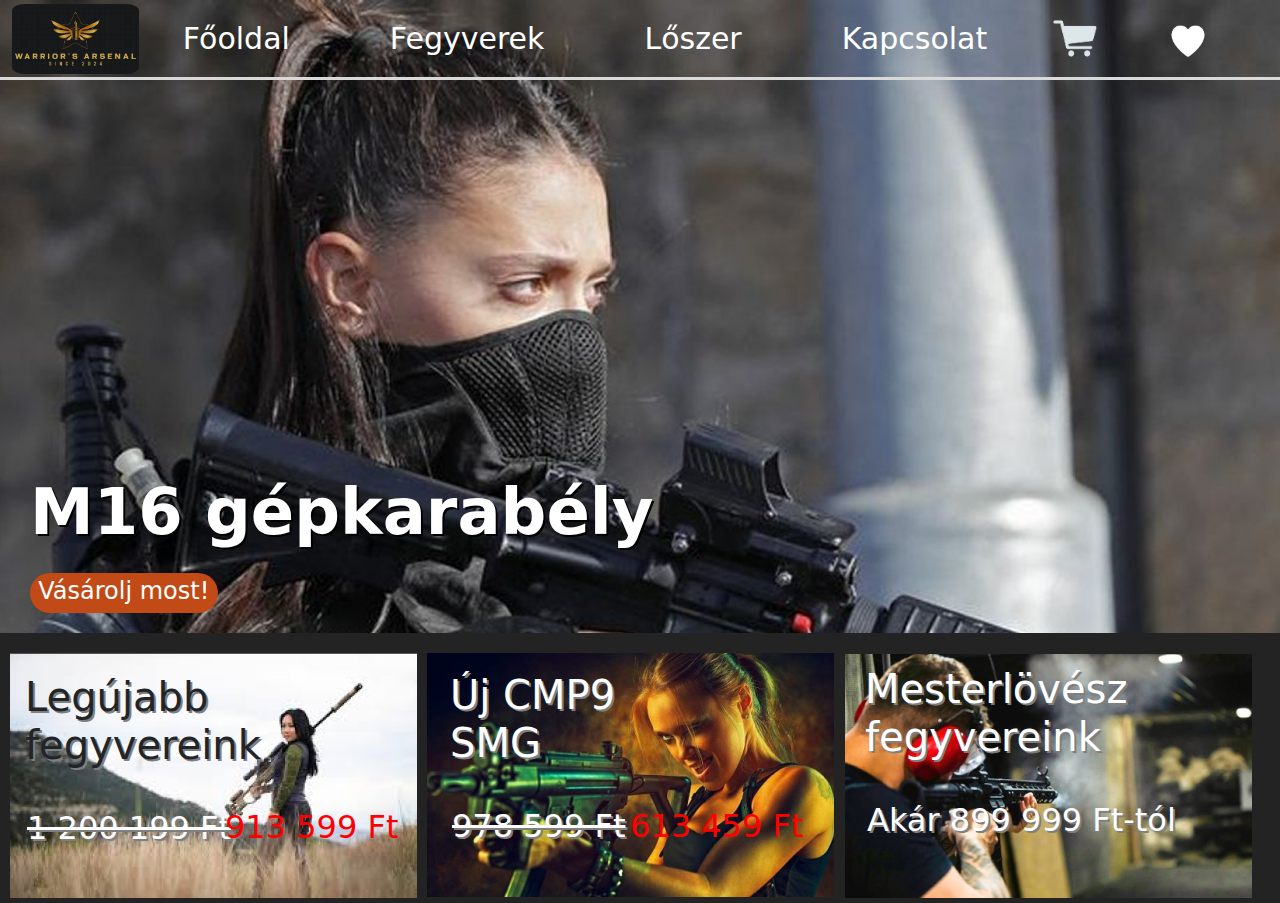
<file: Weboldal/Főoldal/index.html>
<!DOCTYPE html>
<html lang="hu">
<head>
    <meta charset="UTF-8">
    <meta name="viewport" content="width=device-width, initial-scale=1.0">
    <title>Warrior's Arsenal Fegyverbolt</title>
    <link rel="stylesheet" href="/Bootstrap/bootstrap.min.css">
    <link rel="stylesheet" href="fooldal.css">
    
</head>
<body class="body">
    
    <nav class="navbar navbar-expand-lg bg-body-tertiary">
        <div class="container-fluid">
          
          <button class="navbar-toggler" type="button" data-bs-toggle="collapse" data-bs-target="#navbarNavAltMarkup" aria-controls="navbarNavAltMarkup" aria-expanded="false" aria-label="Toggle navigation">
            <span class="navbar-toggler-icon"></span>
          </button>
          <div class="collapse navbar-collapse" id="navbarNavAltMarkup">
            <img class="logo" src="../Képek/logo.png" alt="">
            <div class="navbar-nav">
              <a class="navbar-brand" href="/Weboldal/Főoldal/fooldal.html">Főoldal</a>
              <a class="navbar-brand" aria-current="page" href="../Fegyverek/fegyverek.html">Fegyverek</a>
              <a class="navbar-brand" href="../Lőszer/loszer.html">Lőszer</a>
              <a class="navbar-brand" href="../Kapcsolat/kapcsolatok.html">Kapcsolat</a>
              
            </div>
            <a class="navbar-brand" href="../Kosár/kosar.html"><img class="kosarlogo" src="../Képek/kosar logo.png" alt=""></a>
            <a class="navbar-brand" href="../kedvencek/kedvencek.html"><img class="kedvenclogo" src="../Képek/kedvencek.png" alt=""></a>
          </div>
        </div>
      </nav>

      <div id="ajánló">
        <strong>M16 gépkarabély</strong>
        <div id="vásárolj_gomb">Vásárolj most!</div>
      </div>
      <footer>
        <div class="ajanlas1">
          <img src="/Weboldal/Képek/Főoldal_kép_1.png" alt="">
        </div>
        <div class="ajanlas2">
          <img src="/Weboldal/Képek/Főoldal_kép_2.png" alt="">
        </div>
        <div class="ajanlas3">
          <img src="/Weboldal/Képek/Főoldal_kép_3.png" alt="">
        </div>
        
        <div class="szoveg1">
          <h1>Legújabb <br> fegyvereink</h1>
        <div class="fooldal-ár1">
          <h2><s>1 200 199 Ft</s></h2>
        </div>
        <div class="piros-ár1">
          <h2>913 599 Ft</h2>
        </div>
       
        <div class="szoveg2">
        <h1>Új CMP9<br>SMG</h1>
        <div class="fooldal-ár2">
          <h2><s>978 599 Ft</s></h2>
        </div>
        <div class="piros-ár2">
          <h2>613 459 Ft</h2>
        </div>

        <div class="szoveg3">
          <h1>Mesterlövész<br>fegyvereink</h1>
          <div class="fooldal-ár3">
            <h2>Akár 899 999 Ft-tól</h2>

        </div>
      </footer>
    <script src="/Bootstrap/bootstrap.min.js"></script>
</body>
</html>
</file>
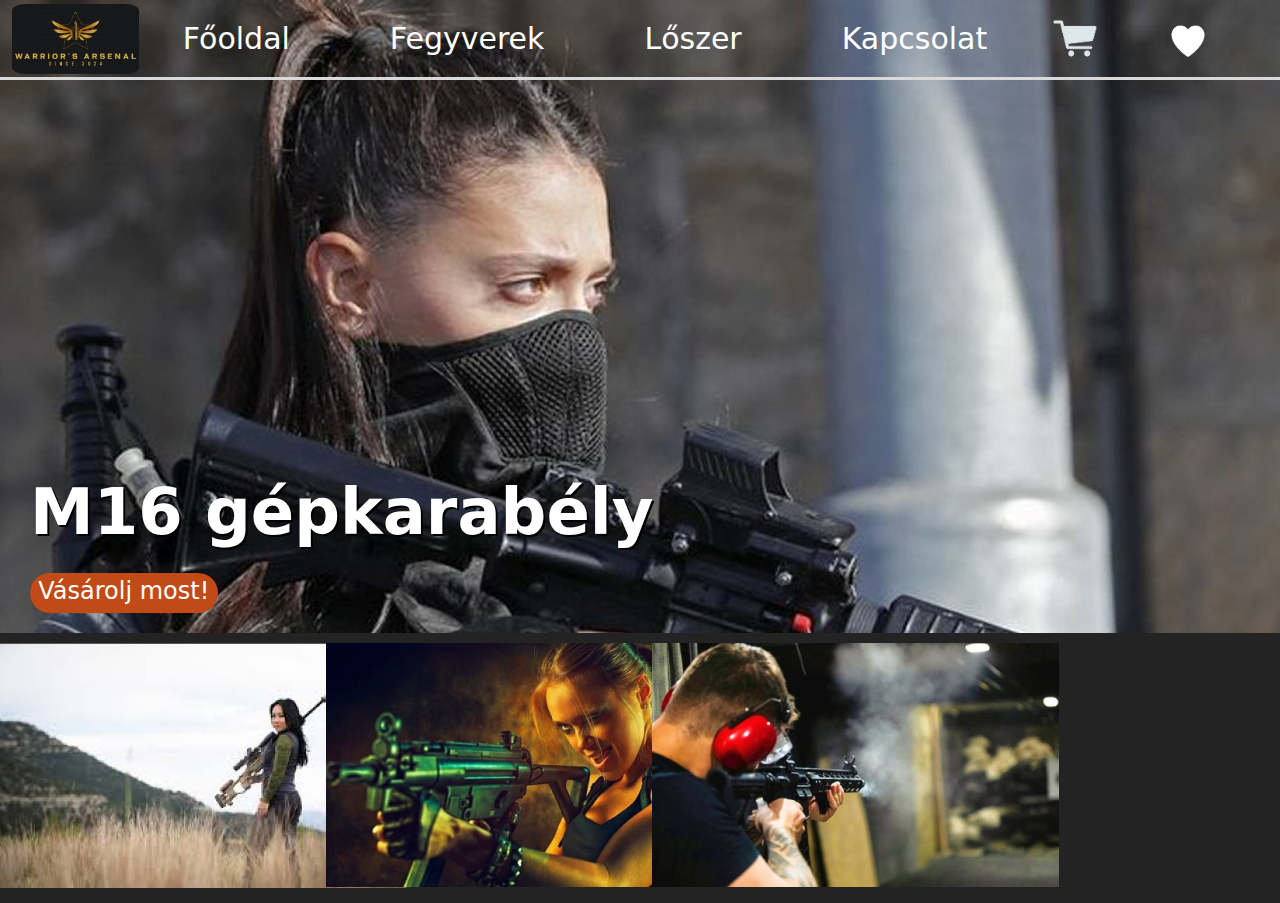
<file: Weboldal/Főoldal/fooldal.html>
<!DOCTYPE html>
<html lang="hu">
<head>
    <meta charset="UTF-8">
    <meta name="viewport" content="width=device-width, initial-scale=1.0">
    <title>Warrior's Arsenal Fegyverbolt</title>
    <link rel="stylesheet" href="/Bootstrap/bootstrap.min.css">
    <link rel="stylesheet" href="fooldal.css">
    
</head>
<body class="body">
    
    <nav class="navbar navbar-expand-lg bg-body-tertiary">
        <div class="container-fluid">
          
          <button class="navbar-toggler" type="button" data-bs-toggle="collapse" data-bs-target="#navbarNavAltMarkup" aria-controls="navbarNavAltMarkup" aria-expanded="false" aria-label="Toggle navigation">
            <span class="navbar-toggler-icon"></span>
          </button>
          <div class="collapse navbar-collapse" id="navbarNavAltMarkup">
            <img class="logo" src="../Képek/logo.png" alt="">
            <div class="navbar-nav">
              <a class="navbar-brand" href="/Weboldal/Főoldal/fooldal.html">Főoldal</a>
              <a class="navbar-brand" aria-current="page" href="../Fegyverek/fegyverek.html">Fegyverek</a>
              <a class="navbar-brand" href="../Lőszer/loszer.html">Lőszer</a>
              <a class="navbar-brand" href="../Kapcsolat/kapcsolatok.html">Kapcsolat</a>
              
            </div>
            <a class="navbar-brand" href="../Kosár/kosar.html"><img class="kosarlogo" src="../Képek/kosar logo.png" alt=""></a>
            <a class="navbar-brand" href="../kedvencek/kedvencek.html"><img class="kedvenclogo" src="../Képek/kedvencek.png" alt=""></a>
          </div>
        </div>
      </nav>

      <div id="ajánló">
        <strong>M16 gépkarabély</strong>
        <div id="vásárolj_gomb">Vásárolj most!</div>
      </div>
      <footer>
        <div class="row" id="footer_content">
          <div class="ajánlások col-3"><img src="../Képek/Főoldal_kép_1.png" alt=""></div>
          <div class="ajánlások col-3"><img src="../Képek/Főoldal_kép_2.png" alt=""></div>
          <div class="ajánlások col-3"><img src="../Képek/Főoldal_kép_3.png" alt=""></div>
        </div>
        <div class="szoveg1">
          <h1>Legújabb <br> fegyvereink</h1>
          <div class="fooldal-ár1">
            <h2><s>1 200 199 Ft</s></h2>
          </div>
          <div class="piros-ár1">
            <h2>913 599 Ft</h2>
          </div>
       
          <div class="szoveg1">
            <h1>Legújabb <br> fegyvereink</h1>
            <div class="fooldal-ár1">
              <h2><s>1 200 199 Ft</s></h2>
            </div>
            <div class="piros-ár1">
              <h2>913 599 Ft</h2>
            </div>

            <div class="szoveg1">
              <h1>Legújabb <br> fegyvereink</h1>
              <div class="fooldal-ár1">
                <h2><s>1 200 199 Ft</s></h2>
              </div>
              <div class="piros-ár1">
                <h2>913 599 Ft</h2>
              </div>

        </div>
      </footer>
    <script src="/Bootstrap/bootstrap.min.js"></script>
</body>
</html>
</file>
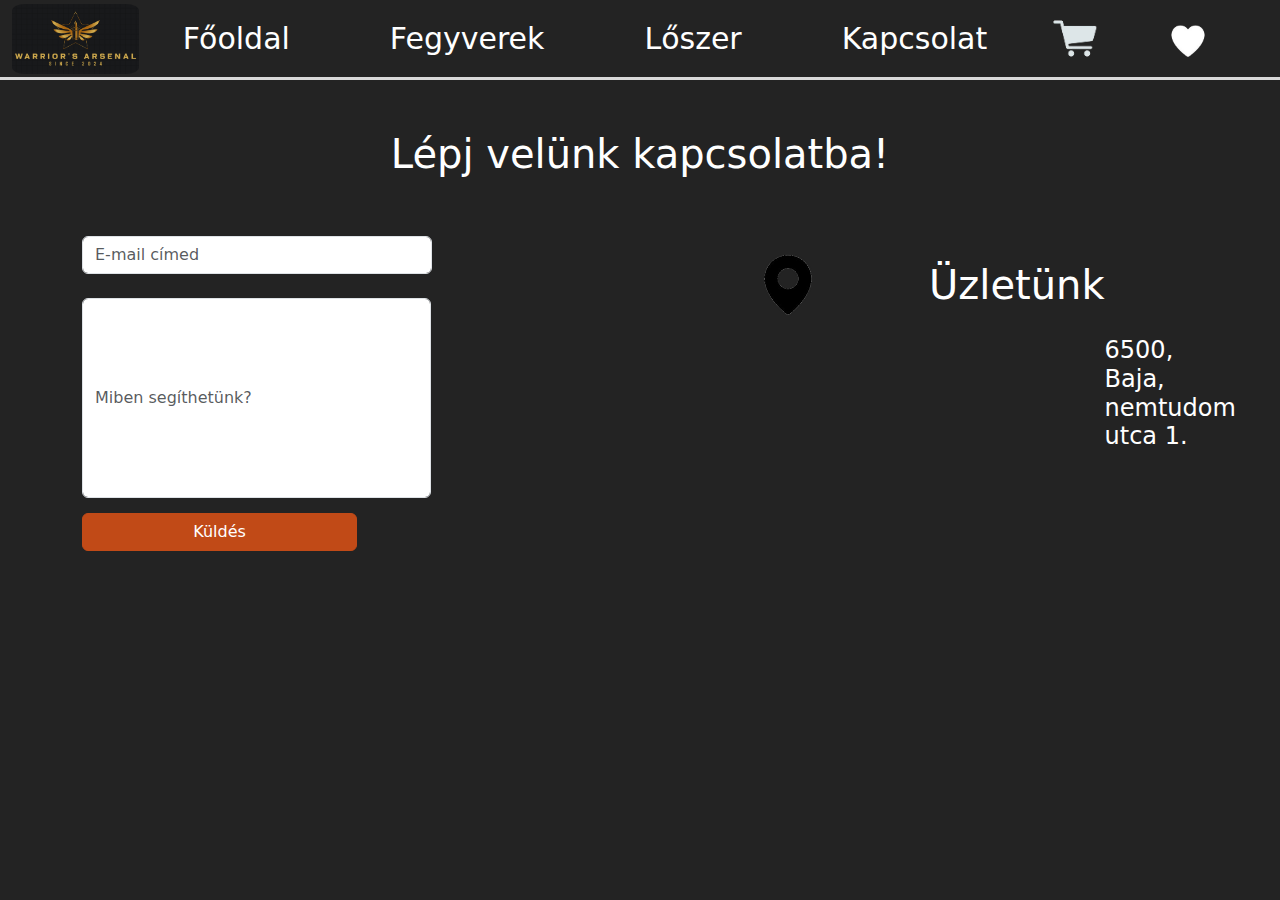
<file: Weboldal/Kapcsolat/kapcsolatok.html>
<!DOCTYPE html>
<html lang="hu">
<head>
    <meta charset="UTF-8">
    <meta name="viewport" content="width=device-width, initial-scale=1.0">
    <title>Warrior's Arsenal Fegyverbolt</title>
    <link rel="stylesheet" href="/Bootstrap/bootstrap.min.css">
    <link rel="stylesheet" href="kapcsolatok.css">
    
</head>
<body class="body">
    
  <nav class="navbar navbar-expand-lg bg-body-tertiary">
  <div class="container-fluid">
    
    <button class="navbar-toggler" type="button" data-bs-toggle="collapse" data-bs-target="#navbarNavAltMarkup" aria-controls="navbarNavAltMarkup" aria-expanded="false" aria-label="Toggle navigation">
      <span class="navbar-toggler-icon"></span>
    </button>
    <div class="collapse navbar-collapse" id="navbarNavAltMarkup">
      <img class="logo" src="../Képek/logo.png" alt="">
      <div class="navbar-nav">
        <a class="navbar-brand" href="/index.html">Főoldal</a>
        <a class="navbar-brand" aria-current="page" href="../Fegyverek/fegyverek.html">Fegyverek</a>
        <a class="navbar-brand" href="../Lőszer/loszer.html">Lőszer</a>
        <a class="navbar-brand" href="../Kapcsolat/kapcsolatok.html">Kapcsolat</a>
        
      </div>
      <a class="navbar-brand" href="../Kosár/kosar.html"><img class="kosarlogo" src="../Képek/kosar logo.png" alt=""></a>
        <a class="navbar-brand" href="../kedvencek/kedvencek.html"><img class="kedvenclogo" src="../Képek/kedvencek.png" alt=""></a>
    </div>
  </div>
</nav>    

<div class="cim"><h1>Lépj velünk kapcsolatba!</h1></div>

<div class="container">
  <div class="baloldal">
      <div class="email">
        <form class="d-flex flex-column" role="search">
          <input class="form-control me-2 mb-4" type="search" placeholder="E-mail címed" aria-label="Search">
      </div>

      <div class="segitseg">
        <form class="d-flex flex-column" role="search">
          <input class="form-control me-2" type="search" placeholder="Miben segíthetünk?" aria-label="Search">
      </div>

    <div class="gomb">
      <a href="" class="kuldesgomb btn btn-primary">Küldés</a>
    </div>
  </div>


    <div class="jobboldal">
      <div class="uzlet">
        <img class="uzletunkkep" src="../Képek/uzletunk.png" alt="">
        
        <h1 class="felso">Üzletünk</h1>
      
        <h4 class="also">6500, Baja, nemtudom utca 1.</h4>
      </div>
    </div>
  

</div>
    <script src="/Bootstrap/bootstrap.min.js"></script>
</body>
</html>
</file>
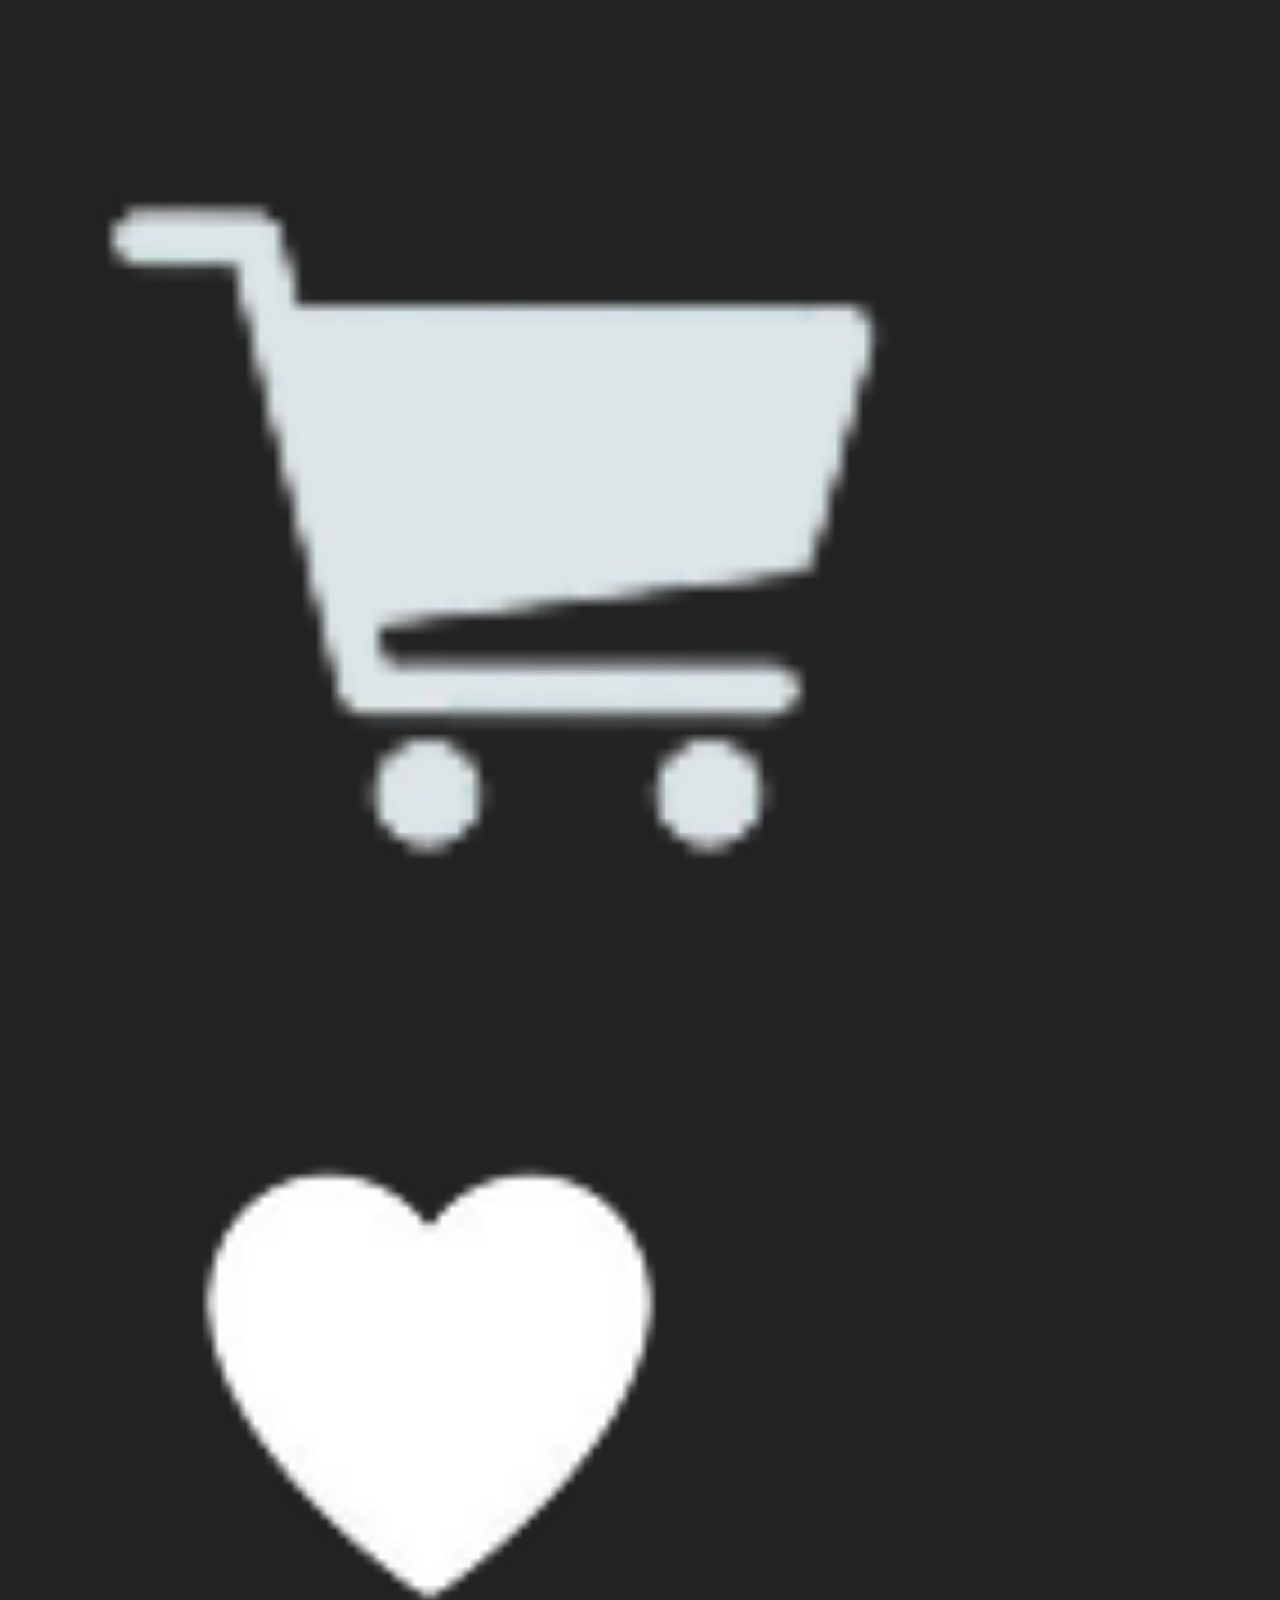
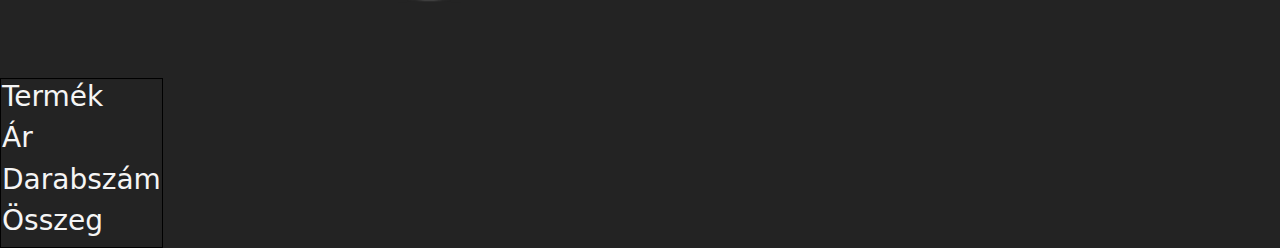
<file: Weboldal/Kosár/kosar.html>
<!DOCTYPE html>
<html lang="hu">
<head>
    <meta charset="UTF-8">
    <meta name="viewport" content="width=device-width, initial-scale=1.0">
    <title>Warrior's Arsenal Fegyverbolt</title>
    <link rel="stylesheet" href="/Bootstrap/bootstrap.min.css">
    <link rel="stylesheet" href="kosar.css">
    
</head>
<body class="body">
 
        <div class="container-fluid">
          
          <button class="navbar-toggler" type="button" data-bs-toggle="collapse" data-bs-target="#navbarNavAltMarkup" aria-controls="navbarNavAltMarkup" aria-expanded="false" aria-label="Toggle navigation">
            <span class="navbar-toggler-icon"></span>
          </button>
          <div class="collapse navbar-collapse" id="navbarNavAltMarkup">
            <img class="logo" src="../Képek/logo.png" alt="">
            <div class="navbar-nav">
              <a class="navbar-brand" href="/index.html">Főoldal</a>
              <a class="navbar-brand" aria-current="page" href="../Fegyverek/fegyverek.html">Fegyverek</a>
              <a class="navbar-brand" href="../Lőszer/loszer.html">Lőszer</a>
              <a class="navbar-brand" href="../Kapcsolat/kapcsolat.html">Kapcsolat</a>
              
            </div>
            <a class="navbar-brand" href="../Kosár/kosar.html"><img class="kosarlogo" src="../Képek/kosar logo.png" alt=""></a>
              <a class="navbar-brand" href="../kedvencek/kedvencek.html"><img class="kedvenclogo" src="../Képek/kedvencek.png" alt=""></a>
          </div>
        </div>
        <a class="navbar-brand" href="../Kosár/kosar.html"><img class="kosarlogo" src="../Képek/kosar logo.png" alt=""></a>
        <a class="navbar-brand" href="../kedvencek/kedvencek.html"><img class="kedvenclogo" src="../Képek/kedvencek.png" alt=""></a>
      </div>
    </div>
  </nav>   
      
        <div class="elsoresz">
          <table>
              <tr>
                <th>
                <h3>
                  Termék 
                </h3>
                <h3>
                  Ár
                </h3>
                <h3>
                  Darabszám
                </h3>
                <h3>
                   Összeg
                </h3>
               </th>
              </tr>
              
          </table>
        </div>
      





    <script src="/Bootstrap/bootstrap.min.js"></script>
</body>
</html>
</file>
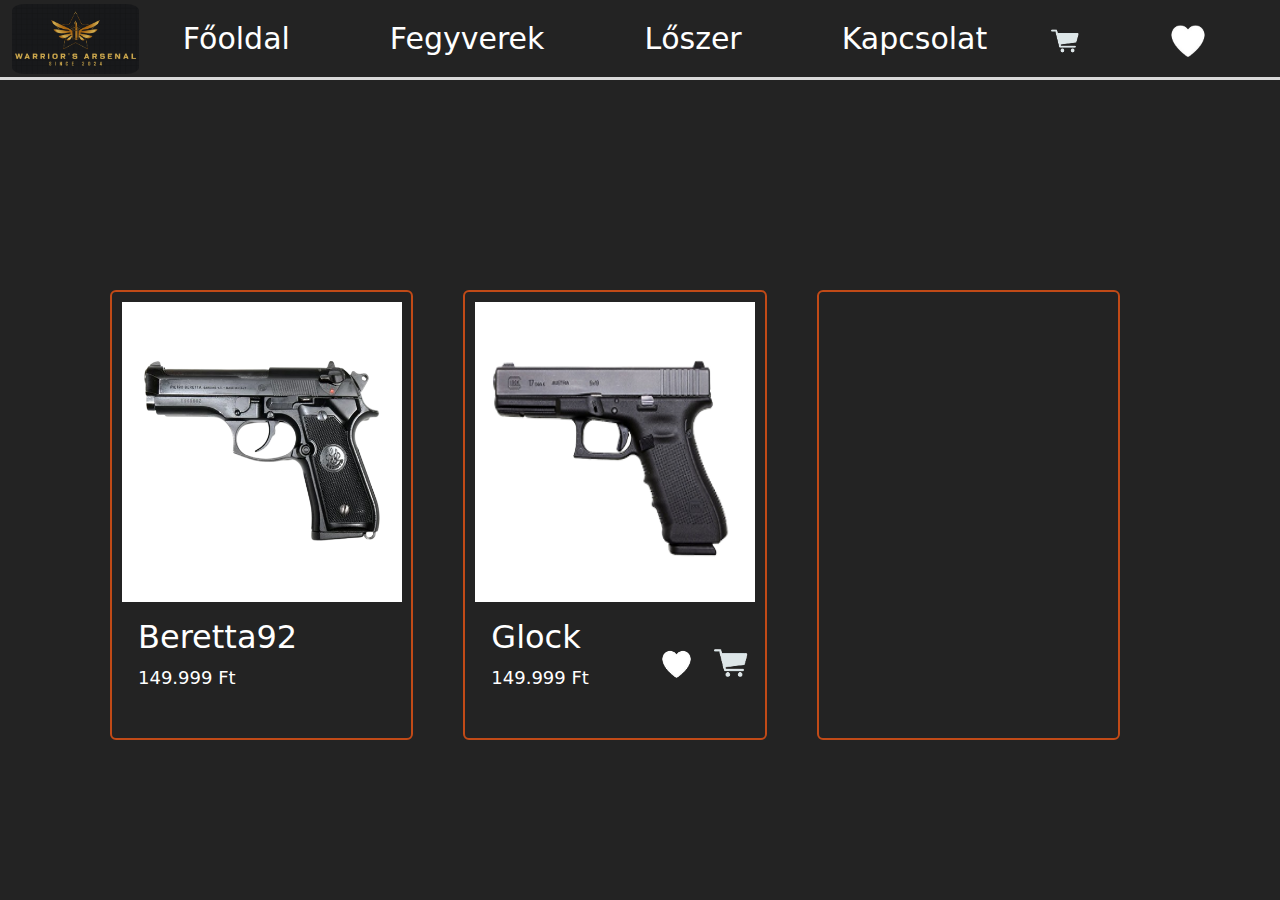
<file: Weboldal/Pisztoly/pisztoly.html>
<!DOCTYPE html>
<html lang="hu">
<head>
    <meta charset="UTF-8">
    <meta name="viewport" content="width=device-width, initial-scale=1.0">
    <title>Főoldal</title>
    <link rel="stylesheet" href="/Bootstrap/bootstrap.min.css">
    <link rel="stylesheet" href="./pisztoly.css">
    
</head>
<body class="body">
    
  <nav class="navbar navbar-expand-lg bg-body-tertiary">
    <div class="container-fluid">
      
      <button class="navbar-toggler" type="button" data-bs-toggle="collapse" data-bs-target="#navbarNavAltMarkup" aria-controls="navbarNavAltMarkup" aria-expanded="false" aria-label="Toggle navigation">
        <span class="navbar-toggler-icon"></span>
      </button>
      <div class="collapse navbar-collapse" id="navbarNavAltMarkup">
        <img class="logo" src="../Képek/logo.png" alt="">
        <div class="navbar-nav">
          <a class="navbar-brand" href="/Weboldal/Főoldal/fooldal.html">Főoldal</a>
          <a class="navbar-brand" aria-current="page" href="../Fegyverek/fegyverek.html">Fegyverek</a>
          <a class="navbar-brand" href="../Lőszer/loszer.html">Lőszer</a>
          <a class="navbar-brand" href="../Kapcsolat/kapcsolatok.html">Kapcsolat</a>
          
        </div>
        <a class="navbar-brand" href="../Kosár/kosar.html"><img class="kosarlogo" src="../Képek/kosar logo.png" alt=""></a>
        <a class="navbar-brand" href="../kedvencek/kedvencek.html"><img class="kedvenclogo" src="../Képek/kedvencek.png" alt=""></a>
      </div>
    </div>
  </nav>

<div class="haromkep">
  
  <div class="card beretta" style="width: 18rem;">
    <img class="kep" src="../Képek/beretta92.png" class="card-img-top" alt="...">
    <div class="card-body">
      <h4 class="nev">Beretta92</h4>
      <p class="ár">149.999 Ft</p>
    </div>
  </div>
<hr>
  <div class="card glock" style="width: 18rem;">
    <img class="kep" src="../Képek/glock 1.png" class="card-img-top" alt="...">
    <div class="card-body">
      <div class="megoldas">
        <div class="szöveg">
        <h4 class="nev">Glock</h4>
        <p class="ár">149.999 Ft</p>
        </div>
       
        <div class="egybe">
        <img class="kedvencek" src="../Képek/kedvencek.png" alt="">
        <img class="kosar" src="../Képek/kosar logo.png" alt="">
      </div>
        </div>
    </div>
  </div>

<hr>
  <div class="card desert" style="width: 18rem;">
 

    </div>
  </div>



</div>


    <link rel="stylesheet" href="/Bootstrap/bootstrap.min.js">
</body>
</html>
</file>
<file: Weboldal/Főoldal/fooldal.css>
.body{
    background-image: url('../Képek/fooldalhatter.png');
    background-size: cover;
    background-position: center;
    background-repeat: no-repeat;
    height: 100vh; /* Teljes képernyőt kitölt */
    margin: 0; /* Ha nem akarod, hogy legyen margó az oldal körül */
}
.navbar{
    background-image: url('../Főoldal/fooldal.html') !important; /* A háttérkép */
    background-size: cover !important; /* A kép kitölti a navbar-t */
    background-position: center !important; /* A kép középre igazítva */
    background-repeat: no-repeat !important; /* A kép nem ismétlődik */
    height: 80px !important; /* Navbar magassága */
    background-color: rgba(255, 255, 255, 0) !important;
    border-bottom: 3px solid #D9D9D9;
}
.navbar a{
    font-size: 30px !important;
    margin-left: 20px !important;
}
.navbar .navbar-nav {
    display: flex !important;
    align-items: center !important;
    justify-content: center !important;
    flex-wrap: wrap; /* Ha nem fér el, törjön új sorba */
    gap: 5vw; /* A fix 200px helyett, így a kijelző méretéhez igazodik */
  }
  @media (max-width: 992px) { /* Tabletek és mobilok */
    .navbar .navbar-nav {
      flex-direction: column; /* A menüpontok egymás alá kerülnek */
      align-items: center;
      gap: 10px; /* Kisebb távolság a menüpontok között */
    }
  
    .navbar-brand img {
      width: 50px; /* Kisebb ikonméretek */
    }
  }
  
  @media (max-width: 768px) { /* Telefonok */
    .navbar {
      height: auto !important;
    }
  
    .navbar-toggler {
      display: block; /* A hamburger menü megjelenítése */
    }
  
    .navbar-nav {
      width: 100%;
      text-align: center;
    }
  
    .logo {
      height: 50px !important;
    }
  }
  @media (max-width: 768px) {
    .body {
      background-size: contain; /* Kisebb kijelzőkhöz optimalizált háttér */
    }
  }
.logo{
    border-radius: 10% !important; /* A kép lekerekítése */
    height: 70px !important; /* A kép magassága */
    }
.kosarlogo{
    width: 80%;
}
.kedvenclogo{
    width: 67%;
}
.navbar-nav {
    display: flex;
    margin: auto;
}
.navbar-brand{
    color: white;
}

#ajánló{
  color: white;
  margin-left: 30px;
  margin-top: 30%; /*Itt meég lehet rajta pár dolgot állytani */
  text-shadow: 2px 2px black;
}

strong{
  font-size: 400%;
}

#vásárolj_gomb{
  background-color: #C14A17;
  width: 15%;
  height: 40px;
  font-size: 150%;
  text-align: center;
  border-radius: 20px;
  margin-top: 1%;
  text-shadow: none;
}

.ajanlas1{
  margin: 10px;
}

.ajanlas2{
  margin: 427px;
  margin-top: -255px;
}

.ajanlas3{
  margin: 845px;
  margin-top: -670px;

}

footer{
  background-color: #232323;
  height: 30%;
  margin-top: 20px;
  padding-top: 10px;
}

.szoveg1{
  margin: 25px;
  margin-top: -1070px;
  text-shadow: 2px 2px #7f7f7f;
}

.fooldal-ár1{
  margin: 2px;
  margin-top: 40px;
  color: white;
  text-shadow: 2px 2px #7f7f7f;
}

.piros-ár1{
  color: red;
  margin: 200px;
  margin-top: -47px;
  text-shadow: none;
}

.szoveg2{
  margin: 425px;
  margin-top: -375px;
  color: white;
  text-shadow: 2px 2px #7f7f7f;
}

.fooldal-ár2{
  margin: 2px;
  margin-top: 40px;
  color: white;
  text-shadow: 2px 2px #7f7f7f;
}

.piros-ár2{
  color: red;
  margin: 180px;
  margin-top: -47px;
  white-space: nowrap;
  text-shadow: none;
}

.szoveg3{
  margin: 415px;
  margin-top: -360px;
  text-shadow: 2px 2px #7f7f7f;
}

.fooldal-ár3{
  margin: 2px;
  margin-top: 40px;
  color: white;
  white-space: nowrap;
  text-shadow: 2px 2px #7f7f7f;
}
</file>
<file: Weboldal/Kapcsolat/kapcsolatok.css>
.body{
  background-color: #232323;
  background-position: center;
  background-repeat: no-repeat;
  height: 100vh; /* Teljes képernyőt kitölt */
  margin: 0; /* Ha nem akarod, hogy legyen margó az oldal körül */
}
.navbar{
  background-image: url('../Főoldal/fooldal.html') !important; /* A háttérkép */
  background-size: cover !important; /* A kép kitölti a navbar-t */
  background-position: center !important; /* A kép középre igazítva */
  background-repeat: no-repeat !important; /* A kép nem ismétlődik */
  height: 80px !important; /* Navbar magassága */
  background-color: rgba(255, 255, 255, 0) !important;
  border-bottom: 3px solid #D9D9D9;
}
.navbar a{
  font-size: 30px !important;
  margin-left: 20px !important;
}
.navbar .navbar-nav {
  display: flex !important;
  align-items: center !important;
  justify-content: center !important;
  flex-wrap: wrap; /* Ha nem fér el, törjön új sorba */
  gap: 5vw; /* A fix 200px helyett, így a kijelző méretéhez igazodik */
}
@media (max-width: 992px) { /* Tabletek és mobilok */
  .navbar .navbar-nav {
    flex-direction: column; /* A menüpontok egymás alá kerülnek */
    align-items: center;
    gap: 10px; /* Kisebb távolság a menüpontok között */
  }

  .navbar-brand img {
    width: 50px; /* Kisebb ikonméretek */
  }
}

@media (max-width: 768px) { /* Telefonok */
  .navbar {
    height: auto !important;
  }

  .navbar-toggler {
    display: block; /* A hamburger menü megjelenítése */
  }

  .navbar-nav {
    width: 100%;
    text-align: center;
  }

  .logo {
    height: 50px !important;
  }
}
@media (max-width: 768px) {
  .body {
    background-size: contain; /* Kisebb kijelzőkhöz optimalizált háttér */
  }
}
.logo{
  border-radius: 10% !important; /* A kép lekerekítése */
  height: 70px !important; /* A kép magassága */
  }
.kosarlogo{
  width: 80%;
}
.kedvenclogo{
  width: 67%;
}
.navbar-nav {
  display: flex;
  margin: auto;
}
.navbar-brand{
  color: white;
}
.cim{
  color: white;
  display: flex;
  justify-content: center;
  margin-top: 50px;
}
.email{
  width: 350px;
}
.segitseg{
  display: flex;
  width: 357px;
  height: 200px;
}
.kuldesgomb{
  margin-top: 15px;
  
  width: 275px;
  background-color: #C14A17;
  border-color: #C14A17;
}
.btn:hover {
  background-color: #C14A17;
  border-color: #C14A17;
}
.container{
  display: flex;
  justify-content: space-between;
}
.baloldal{
  padding-top: 50px;
}
.jobboldal{
  display: flex;
  justify-content: right;
  color: white;
  padding-top: 50px;
  padding-left: 300px;
}
.uzletunkkep{
  width: 100px;
  height: 100px;
}
.felso{
  padding-left: 90px;
  height: 100px;
  padding-top: 25px;
}
.also{
  display: flex;
  padding-top: 100px;
  padding-right: 100px;
}
.uzlet{
  display: flex;
}
</file>
<file: Weboldal/Kosár/kosar.css>
.body{
  background-color: #232323;
  background-size: cover;
  background-position: center;
  background-repeat: no-repeat;
  height: 100vh; /* Teljes képernyőt kitölt */
  margin: 0; /* Ha nem akarod, hogy legyen margó az oldal körül */
}
.navbar{
  background-color: #232323 !important; /* A háttérkép */
  background-size: cover !important; /* A kép kitölti a navbar-t */
  background-position: center !important; /* A kép középre igazítva */
  background-repeat: no-repeat !important; /* A kép nem ismétlődik */
  height: 80px !important; /* Navbar magassága */
  background-color: rgba(255, 255, 255, 0) !important;
  border-bottom: 3px solid #D9D9D9;
}
.navbar a{
  font-size: 30px !important;
  margin-left: 20px !important;
}
.navbar .navbar-nav {
  display: flex !important;
  align-items: center !important;
  justify-content: center !important;
  flex-wrap: wrap; /* Ha nem fér el, törjön új sorba */
  gap: 5vw; /* A fix 200px helyett, így a kijelző méretéhez igazodik */
}
@media (max-width: 992px) { /* Tabletek és mobilok */
  .navbar .navbar-nav {
    flex-direction: column; /* A menüpontok egymás alá kerülnek */
    align-items: center;
    gap: 10px; /* Kisebb távolság a menüpontok között */
  }

  .navbar-brand img {
    width: 50px; /* Kisebb ikonméretek */
  }
}

@media (max-width: 768px){ /* Telefonok */
    .navbar {
    height: auto !important;
  }

  .navbar-toggler {
    display: block; /* A hamburger menü megjelenítése */
  }

  .navbar{
    width: 100%;
    text-align: center;

  }

  .logo {
    height: 50px !important;
  }
}
@media (max-width: 768px) {
  .body {
    background-size: contain; /* Kisebb kijelzőkhöz optimalizált háttér */
  }
}
.logo{
  border-radius: 10% !important; /* A kép lekerekítése */
  height: 70px !important; /* A kép magassága */
  }
.kosarlogo{
  width: 80%;
}
.kedvenclogo{
  width: 67%;
}
.navbar-nav {
  display: flex;
  margin: auto;
}
.navbar-brand{
  color: white;
}
table, th, td {
  border: 1px solid black;
}
.elsoresz{
  color: whitesmoke;
}
</file>
<file: Weboldal/Pisztoly/pisztoly.css>
.body{
    background-color: #232323;
}
.navbar{
    background-position: center !important; /* A kép középre igazítva */
    background-repeat: no-repeat !important; /* A kép nem ismétlődik */
    height: 80px !important; /* Navbar magassága */
    background-color: rgba(255, 255, 255, 0) !important;
    border-bottom: 3px solid #D9D9D9;
}
.navbar a{
    font-size: 30px !important;
    margin-left: 20px !important;
}
.navbar .navbar-nav {
    display: flex !important;
    align-items: center !important;
    justify-content: center !important;
    flex-wrap: wrap; /* Ha nem fér el, törjön új sorba */
    gap: 5vw; /* A fix 200px helyett, így a kijelző méretéhez igazodik */
  }
  @media (max-width: 992px) { /* Tabletek és mobilok */
    .navbar .navbar-nav {
      flex-direction: column; /* A menüpontok egymás alá kerülnek */
      align-items: center;
      gap: 10px; /* Kisebb távolság a menüpontok között */
    }
  
    .navbar-brand img {
      width: 50px; /* Kisebb ikonméretek */
    }
  }
  
  @media (max-width: 768px) { /* Telefonok */
    .navbar {
      height: auto !important;
    }
  
    .navbar-toggler {
      display: block; /* A hamburger menü megjelenítése */
    }
  
    .navbar-nav {
      width: 100%;
      text-align: center;
    }
  
    .logo {
      height: 50px !important;
    }
  }
  @media (max-width: 768px) {
    .body {
      background-size: contain; /* Kisebb kijelzőkhöz optimalizált háttér */
    }
  }
.logo{
    border-radius: 10% !important; /* A kép lekerekítése */
    height: 70px !important; /* A kép magassága */
    }
.kosarlogo{
    width: 80%;
}
.kedvenclogo{
    width: 67%;
}
.navbar-nav {
    display: flex;
    margin: auto;
}
.navbar-brand{
    color: white;
}

.kosarlogo{
    width: 50%;
}
.card{
    border: 2.5px solid #C14A17;  /* 2px vastag, fekete színű keret */
    padding: 10px;  /* Extra tér a szöveg körül */
    background-color: #232323;
    color: white;
    width: 320px!important;
    height: 450px !important;
   ;
    }
    .kep{
    padding: 10px;  /* Extra tér a szöveg körül */
    height: 207px;
    background-color: white;
    height:300px ;
    width: 280px; ;
    display: block;
    }
    .ár{
        text-align: left;
        font-size:large;
    }
    .nev{
        text-align: left;
        font-size: xx-large;
    }
    .haromkep{
        display: flex;
        justify-content: center;
        padding: 50px;
        margin-right: 60px;
        margin-top: 160px;
        margin-left: 60px;
        
    }
.beretta{
    margin-right: 50px;
}
.glock{
    margin-right: 50px;
}
.desert{
    margin-right: 50px;
}

.megoldas{
  display:flex;
  align-items: center;

}
.egybe{
 margin-left: 60px;
 white-space: nowrap;
}
.kosar{
  width: 45px;
  height: auto;
}

.kedvencek{
  width: 55px;
  height: auto;
  
}
.szöveg{
  white-space: nowrap;
}
</file>
